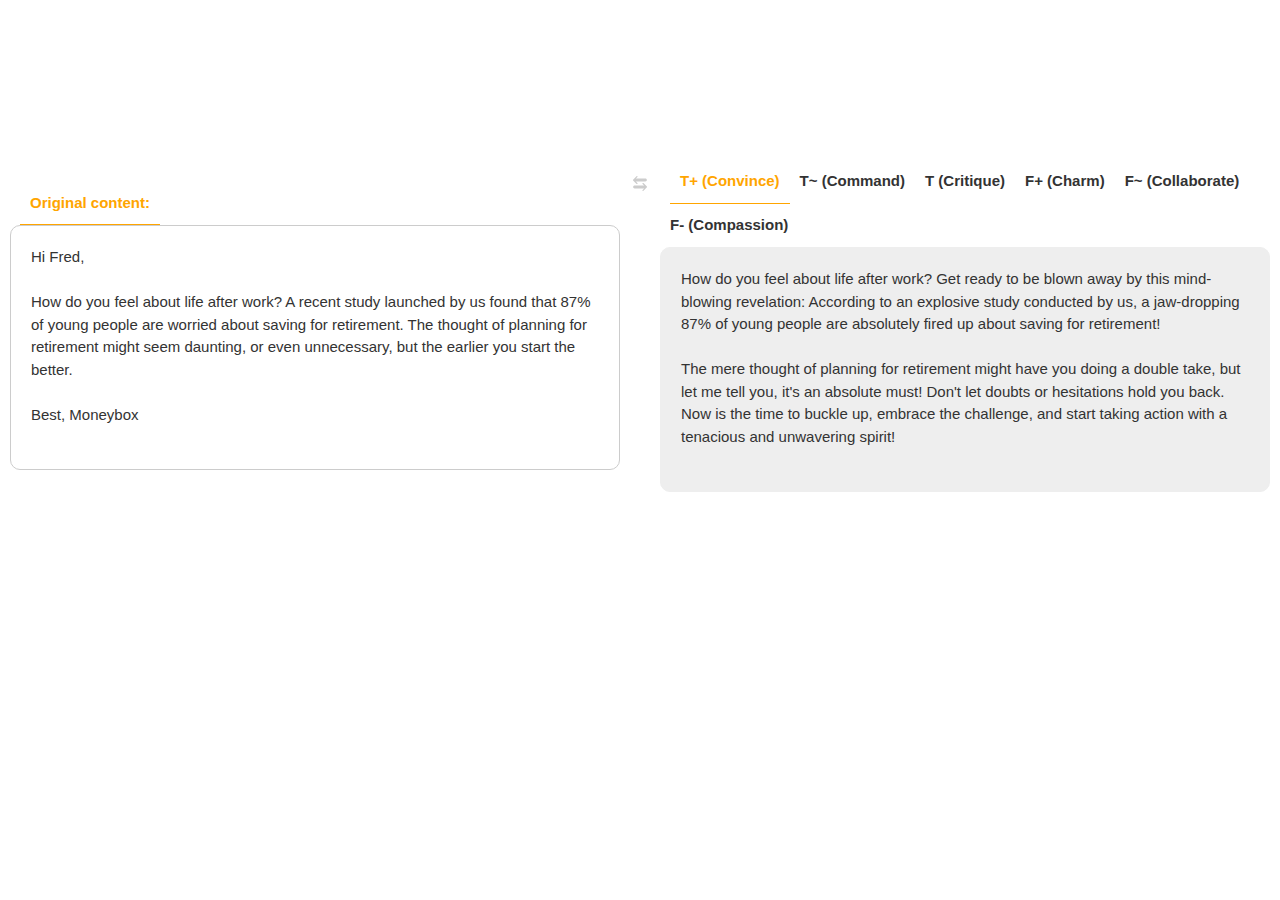
<file: moods-email/index.html>
<!DOCTYPE html>
<html lang="en">
  <head>
    <meta charset="UTF-8">
    <link rel="icon" href="/moods-email/favicon.ico">
    <meta name="viewport" content="width=device-width, initial-scale=1.0">
    <title>Vite App</title>
    <script type="module" crossorigin src="/moods-email/assets/index-ff202b9d.js"></script>
    <link rel="stylesheet" href="/moods-email/assets/index-3a203a2c.css">
  </head>
  <body>
    <div id="app"></div>
    
  </body>
</html>
</file>
<file: moods-email/assets/index-3a203a2c.css>
textarea[data-v-af01d4a0]{border:1px solid #ccc;outline:none;border-radius:10px;width:100%;padding:20px;resize:none}textarea.grey[data-v-af01d4a0]{background:#eee;border-color:#eee}label[data-v-af01d4a0]{font-size:15px;font-weight:700;display:inline-block;padding:10px;cursor:pointer;border-bottom:1px solid transparent}label[data-v-af01d4a0]:first-child{margin-left:10px}label.active[data-v-af01d4a0],label[data-v-af01d4a0]:hover{border-color:orange;color:orange}.type-select[data-v-af01d4a0]{color:orange;padding:10px;font-weight:700;border-bottom:1px solid orange;outline:none;margin-left:10px}.type-select option[data-v-af01d4a0]{color:#333;padding:10px}.side[data-v-af01d4a0]{padding:10px;width:50%}.type-select[data-v-af01d4a0]{display:none}.swap-icon[data-v-af01d4a0]{position:absolute;top:26px;left:50%;transform:translate(-50%);padding-top:0}.swap-icon svg[data-v-af01d4a0]{width:15px;height:15px;color:#ccc;fill:#ccc}.container[data-v-af01d4a0]{flex-direction:row}@media screen and (max-width: 1000px){.container[data-v-af01d4a0]{flex-direction:column}.side[data-v-af01d4a0]{width:100%}.left-label[data-v-af01d4a0]{display:flex;align-items:center}.swap-icon[data-v-af01d4a0]{position:relative;top:unset;left:unset;transform:none;margin-left:8px;padding-top:3px}.type-select[data-v-af01d4a0]{display:block;margin-bottom:-1px}.type-labels[data-v-af01d4a0]{display:none}}body{background:#fff}#app{min-width:100%;padding-top:150px;font-family:Segoe UI,Tahoma,Geneva,Verdana,sans-serif}:root{--vt-c-white: #ffffff;--vt-c-white-soft: #f8f8f8;--vt-c-white-mute: #f2f2f2;--vt-c-black: #181818;--vt-c-black-soft: #222222;--vt-c-black-mute: #282828;--vt-c-indigo: #2c3e50;--vt-c-divider-light-1: rgba(60, 60, 60, .29);--vt-c-divider-light-2: rgba(60, 60, 60, .12);--vt-c-divider-dark-1: rgba(84, 84, 84, .65);--vt-c-divider-dark-2: rgba(84, 84, 84, .48);--vt-c-text-light-1: var(--vt-c-indigo);--vt-c-text-light-2: rgba(60, 60, 60, .66);--vt-c-text-dark-1: var(--vt-c-white);--vt-c-text-dark-2: rgba(235, 235, 235, .64)}:root{--color-background: var(--vt-c-white);--color-background-soft: var(--vt-c-white-soft);--color-background-mute: var(--vt-c-white-mute);--color-border: var(--vt-c-divider-light-2);--color-border-hover: var(--vt-c-divider-light-1);--color-heading: var(--vt-c-text-light-1);--color-text: var(--vt-c-text-light-1);--section-gap: 160px}@media (prefers-color-scheme: dark){:root{--color-background: var(--vt-c-black);--color-background-soft: var(--vt-c-black-soft);--color-background-mute: var(--vt-c-black-mute);--color-border: var(--vt-c-divider-dark-2);--color-border-hover: var(--vt-c-divider-dark-1);--color-heading: var(--vt-c-text-dark-1);--color-text: var(--vt-c-text-dark-2)}}*,*:before,*:after{box-sizing:border-box;margin:0;font-weight:400}body{min-height:100vh;color:#333;background:white;transition:color .5s,background-color .5s;line-height:1.6;font-family:Inter,-apple-system,BlinkMacSystemFont,Segoe UI,Roboto,Oxygen,Ubuntu,Cantarell,Fira Sans,Droid Sans,Helvetica Neue,sans-serif;font-size:15px;text-rendering:optimizeLegibility;-webkit-font-smoothing:antialiased;-moz-osx-font-smoothing:grayscale}*,:before,:after{box-sizing:border-box;border-width:0;border-style:solid;border-color:#e5e7eb}:before,:after{--tw-content: ""}html{line-height:1.5;-webkit-text-size-adjust:100%;-moz-tab-size:4;-o-tab-size:4;tab-size:4;font-family:ui-sans-serif,system-ui,-apple-system,BlinkMacSystemFont,Segoe UI,Roboto,Helvetica Neue,Arial,Noto Sans,sans-serif,"Apple Color Emoji","Segoe UI Emoji",Segoe UI Symbol,"Noto Color Emoji";font-feature-settings:normal;font-variation-settings:normal}body{margin:0;line-height:inherit}hr{height:0;color:inherit;border-top-width:1px}abbr:where([title]){-webkit-text-decoration:underline dotted;text-decoration:underline dotted}h1,h2,h3,h4,h5,h6{font-size:inherit;font-weight:inherit}a{color:inherit;text-decoration:inherit}b,strong{font-weight:bolder}code,kbd,samp,pre{font-family:ui-monospace,SFMono-Regular,Menlo,Monaco,Consolas,Liberation Mono,Courier New,monospace;font-size:1em}small{font-size:80%}sub,sup{font-size:75%;line-height:0;position:relative;vertical-align:baseline}sub{bottom:-.25em}sup{top:-.5em}table{text-indent:0;border-color:inherit;border-collapse:collapse}button,input,optgroup,select,textarea{font-family:inherit;font-size:100%;font-weight:inherit;line-height:inherit;color:inherit;margin:0;padding:0}button,select{text-transform:none}button,[type=button],[type=reset],[type=submit]{-webkit-appearance:button;background-color:transparent;background-image:none}:-moz-focusring{outline:auto}:-moz-ui-invalid{box-shadow:none}progress{vertical-align:baseline}::-webkit-inner-spin-button,::-webkit-outer-spin-button{height:auto}[type=search]{-webkit-appearance:textfield;outline-offset:-2px}::-webkit-search-decoration{-webkit-appearance:none}::-webkit-file-upload-button{-webkit-appearance:button;font:inherit}summary{display:list-item}blockquote,dl,dd,h1,h2,h3,h4,h5,h6,hr,figure,p,pre{margin:0}fieldset{margin:0;padding:0}legend{padding:0}ol,ul,menu{list-style:none;margin:0;padding:0}textarea{resize:vertical}input::-moz-placeholder,textarea::-moz-placeholder{opacity:1;color:#9ca3af}input::placeholder,textarea::placeholder{opacity:1;color:#9ca3af}button,[role=button]{cursor:pointer}:disabled{cursor:default}img,svg,video,canvas,audio,iframe,embed,object{display:block;vertical-align:middle}img,video{max-width:100%;height:auto}[hidden]{display:none}*,:before,:after{--tw-border-spacing-x: 0;--tw-border-spacing-y: 0;--tw-translate-x: 0;--tw-translate-y: 0;--tw-rotate: 0;--tw-skew-x: 0;--tw-skew-y: 0;--tw-scale-x: 1;--tw-scale-y: 1;--tw-pan-x: ;--tw-pan-y: ;--tw-pinch-zoom: ;--tw-scroll-snap-strictness: proximity;--tw-gradient-from-position: ;--tw-gradient-via-position: ;--tw-gradient-to-position: ;--tw-ordinal: ;--tw-slashed-zero: ;--tw-numeric-figure: ;--tw-numeric-spacing: ;--tw-numeric-fraction: ;--tw-ring-inset: ;--tw-ring-offset-width: 0px;--tw-ring-offset-color: #fff;--tw-ring-color: rgb(59 130 246 / .5);--tw-ring-offset-shadow: 0 0 #0000;--tw-ring-shadow: 0 0 #0000;--tw-shadow: 0 0 #0000;--tw-shadow-colored: 0 0 #0000;--tw-blur: ;--tw-brightness: ;--tw-contrast: ;--tw-grayscale: ;--tw-hue-rotate: ;--tw-invert: ;--tw-saturate: ;--tw-sepia: ;--tw-drop-shadow: ;--tw-backdrop-blur: ;--tw-backdrop-brightness: ;--tw-backdrop-contrast: ;--tw-backdrop-grayscale: ;--tw-backdrop-hue-rotate: ;--tw-backdrop-invert: ;--tw-backdrop-opacity: ;--tw-backdrop-saturate: ;--tw-backdrop-sepia: }::backdrop{--tw-border-spacing-x: 0;--tw-border-spacing-y: 0;--tw-translate-x: 0;--tw-translate-y: 0;--tw-rotate: 0;--tw-skew-x: 0;--tw-skew-y: 0;--tw-scale-x: 1;--tw-scale-y: 1;--tw-pan-x: ;--tw-pan-y: ;--tw-pinch-zoom: ;--tw-scroll-snap-strictness: proximity;--tw-gradient-from-position: ;--tw-gradient-via-position: ;--tw-gradient-to-position: ;--tw-ordinal: ;--tw-slashed-zero: ;--tw-numeric-figure: ;--tw-numeric-spacing: ;--tw-numeric-fraction: ;--tw-ring-inset: ;--tw-ring-offset-width: 0px;--tw-ring-offset-color: #fff;--tw-ring-color: rgb(59 130 246 / .5);--tw-ring-offset-shadow: 0 0 #0000;--tw-ring-shadow: 0 0 #0000;--tw-shadow: 0 0 #0000;--tw-shadow-colored: 0 0 #0000;--tw-blur: ;--tw-brightness: ;--tw-contrast: ;--tw-grayscale: ;--tw-hue-rotate: ;--tw-invert: ;--tw-saturate: ;--tw-sepia: ;--tw-drop-shadow: ;--tw-backdrop-blur: ;--tw-backdrop-brightness: ;--tw-backdrop-contrast: ;--tw-backdrop-grayscale: ;--tw-backdrop-hue-rotate: ;--tw-backdrop-invert: ;--tw-backdrop-opacity: ;--tw-backdrop-saturate: ;--tw-backdrop-sepia: }.container{width:100%}@media (min-width: 640px){.container{max-width:640px}}@media (min-width: 768px){.container{max-width:768px}}@media (min-width: 1024px){.container{max-width:1024px}}@media (min-width: 1280px){.container{max-width:1280px}}@media (min-width: 1536px){.container{max-width:1536px}}.absolute{position:absolute}.relative{position:relative}.block{display:block}.flex{display:flex}.w-full{width:100%}.flex-grow{flex-grow:1}.transform{transform:translate(var(--tw-translate-x),var(--tw-translate-y)) rotate(var(--tw-rotate)) skew(var(--tw-skew-x)) skewY(var(--tw-skew-y)) scaleX(var(--tw-scale-x)) scaleY(var(--tw-scale-y))}.resize{resize:both}.items-center{align-items:center}.justify-between{justify-content:space-between}.gap-5{gap:1.25rem}.border{border-width:1px}.outline{outline-style:solid}#app{max-width:1280px;margin:0 auto;font-weight:400}
</file>
